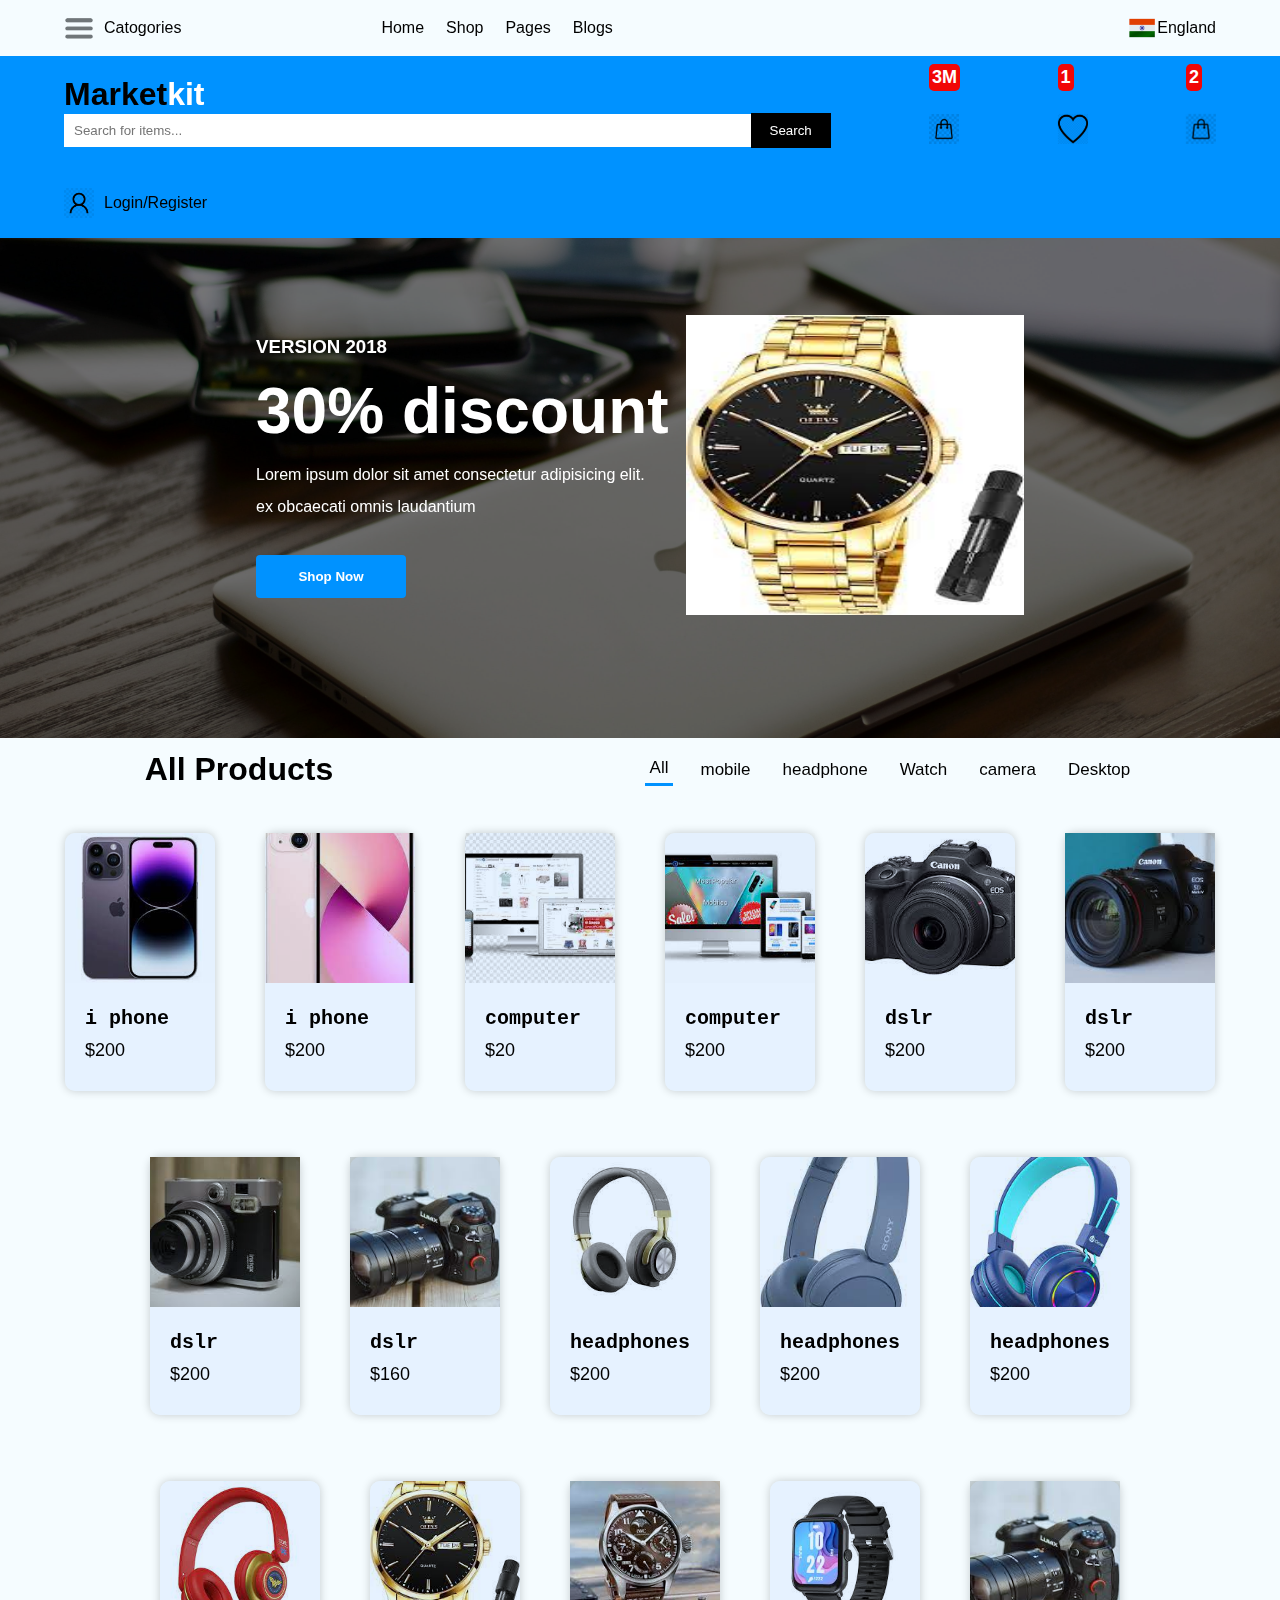
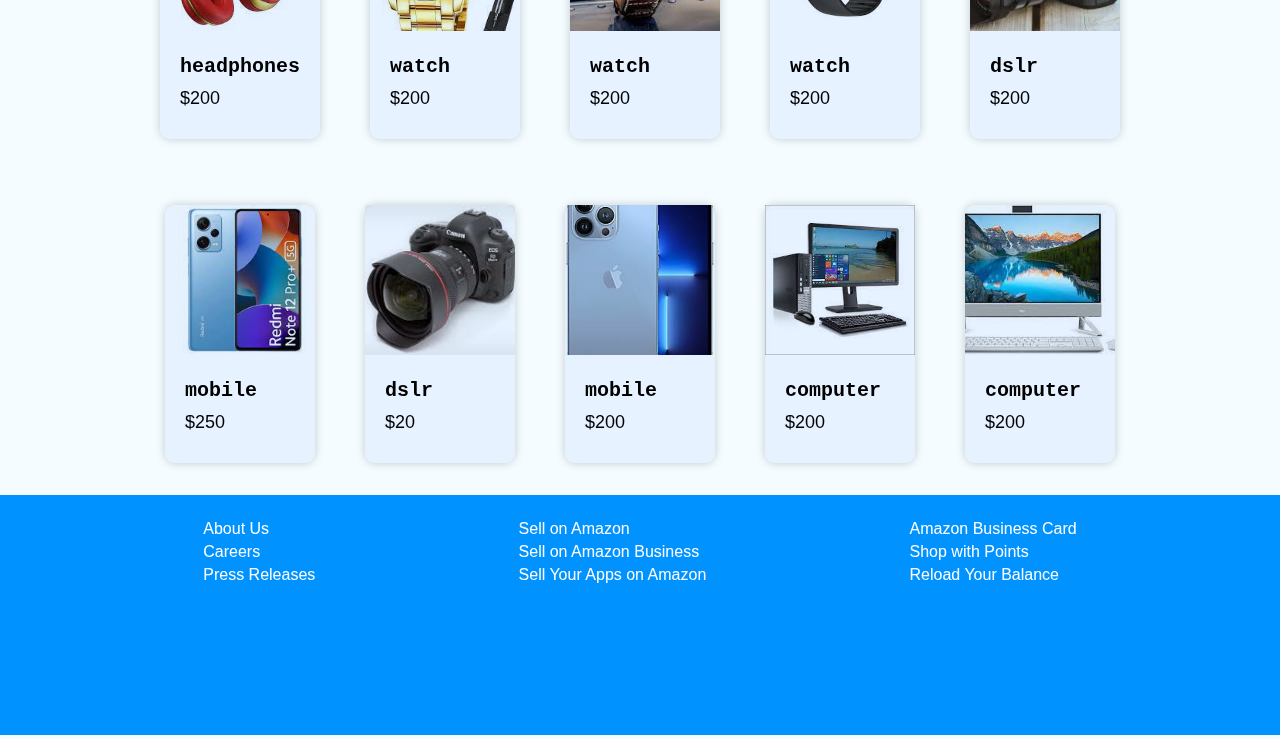
<file: index.html>
<!DOCTYPE html>
<html lang="en">

<head>
    <meta charset="UTF-8">
    <meta name="viewport" content="width=device-width, initial-scale=1.0">
    <title>E-commerce_2</title>
    <link rel="stylesheet" href="style.css">
    <link rel="stylesheet" href="responsive.css">
    <link rel="stylesheet" href="https://cdnjs.cloudflare.com/ajax/libs/font-awesome/5.15.3/css/all.min.css">

</head>

<body>
    <header>
        <nav class="flex nav">
            <div class="nav_1 flex">
                <div class="left flex icon_sim_gap">
                    <img src="resources/download.png" class="img_small" alt="">
                    <p>Catogories</p>
                </div>
                <ul class="flex sim_gap">
                    <li>Home</li>
                    <li>Shop</li>
                    <li>Pages</li>
                    <li>Blogs</li>
                </ul>
            </div>
            <div>
                <ul class="flex sim_gap">
                    <li class="flex">
                        <img class="img_small icon_sim_gap" src="resources/download (2).png" alt="">
                        <p> England</p>
                    </li>
                </ul>
            </div>
        </nav>

        <div class="blue">
            <div class="blue_items flex">
                <div class="b_left">
                    <h1><b>Market</b><span style="color:white;">kit</span></h1>
                </div>
                <div class="b_right flex sim_gap">
                    <div class="input">
                        <input type="text" class="search_bar" placeholder="Search for items..."><button class="search"
                            onclick="search_items()">Search</button>
                    </div>
                    <div><img class="img_small"
                            src="resources/pngtree-outline-bag-icon-symbol-isolated-png-image_1727847.jpg" alt="">
                        <h4 class="r">3M</h4>
                    </div>
                    <div><img class="img_small" src="resources/download (1).png" alt="">
                        <h4 class="r">1</h4>
                    </div>
                    <div><img class="img_small"
                            src="resources/pngtree-outline-bag-icon-symbol-isolated-png-image_1727847.jpg" alt="">
                        <h4 class="r">2</h4>
                    </div>
                    <div class="login flex icon_sim_gap">
                        <img class="img_small" src="resources/download.jpg" alt="">
                        Login/Register
                    </div>
                </div>
            </div>
        </div>
    </header>

    <section class="bg_img">
        <div class="txt flex">
            <div>
                <h3 style="color: #ffffff;">VERSION 2018</h3><br>
                <h1>30% discount</h1><br>
                <p>Lorem ipsum dolor sit amet consectetur adipisicing elit.
                    <br> ex obcaecati omnis laudantium
                </p><br>
                <button class="rm">Shop Now</button>
            </div>

            <div class="slider">
                <img class="slide" src="resources/wa_1.jpg"></img>
                <img class="slide" src="resources/wa_2.jpg"></img>
                <img class="slide" src="resources/wa_3.jpg"></img>
            </div>
    </section>


    <div class="filter_products flex sim_gap">
        <h1 class="ap"><span>All</span> Products</h1>
        <ul class="flex sim_gap ap">
            <li><button class="cat_btns" onclick="filterProducts('All')" value="All">All</button></li>
            <li><button class="cat_btns" onclick="filterProducts('mobile')" value="apple">mobile</button></li>
            <li><button class="cat_btns" onclick="filterProducts('headphone')" value="Headphones">headphone</button></li>
            <li><button class="cat_btns" onclick="filterProducts('watch')" value="Watch's">Watch</button></li>
            <li><button class="cat_btns" onclick="filterProducts('Camera')" value="Watch's">camera</button></li>
            <li><button class="cat_btns" onclick="filterProducts('desktop')" value="Desktops">Desktop</button></li>
        </ul>
    </div>
    <section class="cards">
        <!-- <div class="card">
            <img src="resources/ap_1.jpg" alt="Product Image" class="product-image">
            <div class="product-info">
                <h2 class="product-name">Product Name</h2>
                <div class="product-ratings" id="ratings"></div>
                <p class="product-price">$19.99</p>
            </div>
        </div> -->
    </section>

    <!-- footer begins -->
    <footer id="amazon-footer">
        <div class="footer-section">
            <h4>Get to Know Us</h4>
            <ul>
                <li>About Us</li>
                <li>Careers</li>
                <li>Press Releases</li>
                <!-- Add more list items here -->
            </ul>
        </div>
        <div class="footer-section">
            <h4>Make Money with Us</h4>
            <ul>
                <li>Sell on Amazon</li>
                <li>Sell on Amazon Business</li>
                <li>Sell Your Apps on Amazon</li>
                <!-- Add more list items here -->
            </ul>
        </div>
        <div class="footer-section">
            <h4>Amazon Payment Products</h4>
            <ul>
                <li>Amazon Business Card</li>
                <li>Shop with Points</li>
                <li>Reload Your Balance</li>
                <!-- Add more list items here -->
            </ul>
        </div>
        <!-- Add more footer sections as needed -->
    </footer>
    <!-- footer ends -->



    <script src="script.js"></script>
    <script src="oreder.js"></script>
</body>

</html>
</file>
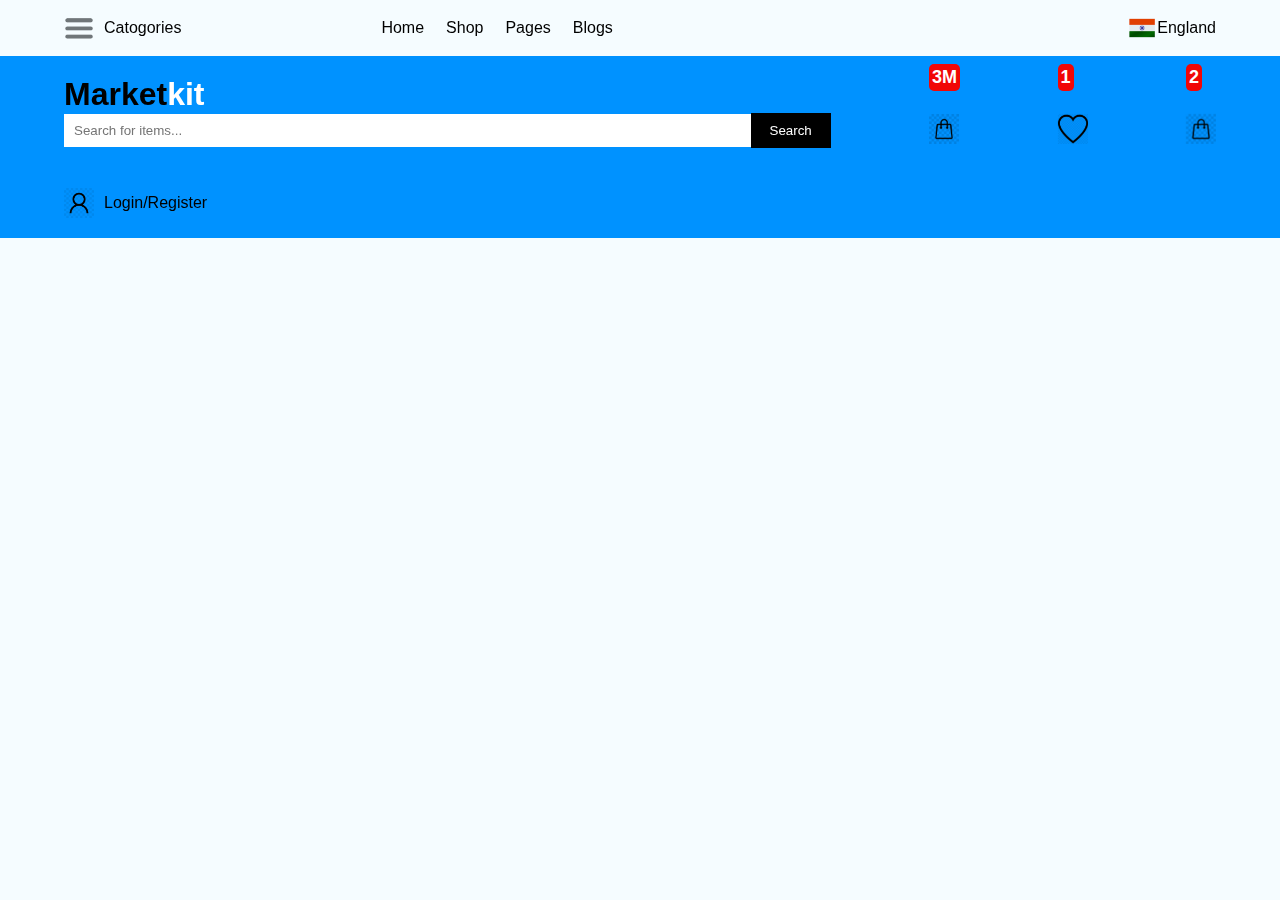
<file: order.html>
<!DOCTYPE html>
<html lang="en">
<head>
    <meta charset="UTF-8">
    <meta name="viewport" content="width=device-width, initial-scale=1.0">
    <title>Order_now</title>
    <link rel="stylesheet" href="style.css">
</head>
<body>
    <header>
        <nav class="flex nav">
            <div class="nav_1 flex">
                <div class="left flex icon_sim_gap">
                    <img src="resources/download.png" class="img_small" alt="">
                    <p>Catogories</p>
                </div>
                <ul class="flex sim_gap">
                    <li>Home</li>
                    <li>Shop</li>
                    <li>Pages</li>
                    <li>Blogs</li>
                </ul>
            </div>
            <div>
                <ul class="flex sim_gap">
                    <li class="flex">
                        <img class="img_small icon_sim_gap" src="resources/download (2).png" alt="">
                        <p> England</p>
                    </li>
                </ul>
            </div>
        </nav>

        <div class="blue">
            <div class="blue_items flex">
                <div class="b_left">
                    <h1><b>Market</b><span style="color:white;">kit</span></h1>
                </div>
                <div class="b_right flex sim_gap">
                    <div class="input">
                        <input type="text" class="search_bar" placeholder="Search for items..."><button class="search"
                            onclick="search_items()">Search</button>
                    </div>
                    <div><img class="img_small"
                            src="resources/pngtree-outline-bag-icon-symbol-isolated-png-image_1727847.jpg" alt="">
                        <h4 class="r">3M</h4>
                    </div>
                    <div><img class="img_small" src="resources/download (1).png" alt="">
                        <h4 class="r">1</h4>
                    </div>
                    <div><img class="img_small"
                            src="resources/pngtree-outline-bag-icon-symbol-isolated-png-image_1727847.jpg" alt="">
                        <h4 class="r">2</h4>
                    </div>
                    <div class="login flex icon_sim_gap">
                        <img class="img_small" src="resources/download.jpg" alt="">
                        Login/Register
                    </div>
                </div>
            </div>
        </div>
    </header>

    <section class="order">

    </section>

    <script src="oreder.js"></script>
</body>
</html>
</file>
<file: style.css>
* {
  margin: 0;
  padding: 0;
  font-family: Arial, Helvetica, sans-serif;
}

:root {
  --blue: #0092ff;
  --wht: rgb(245, 252, 255);
}

body {
  background-color: var(--wht);
  overflow-x: hidden;
}
.flex {
  display: flex;
  justify-content: space-between;
  align-items: center;
  flex-wrap: wrap ;
}

.img_small {
  width: 30px;
  height: 30px;
  mix-blend-mode: multiply;
}

ul li {
  list-style: none;
}

.sim_gap {
  gap: 22px;
}

.icon_sim_gap {
  gap: 10px;
}
header {
  position: sticky;
  top: 0;
  z-index: 999;
  background: var(--wht);
}

nav {
  max-width: 90vw;
  margin: 0 auto;
  padding: 8px 0;
}

.nav_1 {
  gap: 200px;
}

.blue {
  background-color: var(--blue);
}
.blue_items {
  max-width: 90%;
  margin: 0 auto;
  padding: 20px;
}
input {
  border: none;
  outline: none;
  height: 32.2px;
  width: 50em;
  padding: 0 10px;
}
.search {
  border: none;
  background-color: black;
  color: white;
  padding: 10px;
  width: 6em;

  cursor: pointer;
}

.b_right {
  gap: 40px;
}

h4 {
  background-color: rgb(241, 6, 6);
  color: white;
  text-align: center;
  font-size: 11px;
  width: fit-content;
  padding: 3px;
  border-radius: 5px;
  position: absolute;
  top: 64px;
}

/* section begins >>>>>>>> */

.bg_img .txt {
  width: 60%;
  height: fit-content;
  margin: 0 auto;
  line-height: 32px;
  padding: 6% 0;
  color: color(srgb red green blue);
}

.txt h1 {
  font-size: 4em;
  font-weight: bolder;
}
.rm {
  width: 150px;
  border-radius: 60px;
  padding: 14px 5px;
  background: var(--grncol);
  color: rgb(11, 11, 11);

  border: none;
  cursor: pointer;
}
.bg_img {
  position: relative;
  background-color: rgb(0 0 0 / 54%);
  width: 100vw;
  height: 500px;
  color: white;
}

.bg_img::before {
  content: "";
  background: url("resources/bg_1.jpg") no-repeat center center;
  background-attachment: fixed;
  background-size: cover;
  position: absolute;
  height: 500px;
  width: 100%;
  z-index: -1;
}
.rm {
  background-color: var(--blue);
  border: none;
  border-radius: 4px;
  color: white;
  font-weight: bolder;
}

/* section ENDS */

/* cards section starts >>>>>>>>>> */

.cards {
  margin: 24px auto;
  max-width: 90%;
  display: flex;
  flex-wrap: wrap;
  gap: 50px;
  justify-content: center;
}

.card {
  background-color: #d7e9ff7d;
  border-radius: 10px;
  box-shadow: 0 0 10px rgba(0, 0, 0, 0.2);
  width: fit-content;
  max-width: 300px;
  text-align: left;
  margin: 8px 0;
}

.product-image {
  width: 150px;
  height: 150px;
  object-fit: cover;
  mix-blend-mode: multiply;
}

.product-info {
  padding: 20px;
}

.product-name {
  font-family: monospace;
  font-size: 20px;
  margin: 0;
}

.product-price {
  font-size: 18px;
  margin: 10px 0;
}

.product-ratings {
  margin: 10px 0;
}

/* cards section ends >>>>>>>>>> */

/* category buttons starts >>>>>>>>> */
.cat_btns {
  background: none;
  /* border-radius: 10px; */
  padding: 5px 5px;
  cursor: pointer;
  border: none;
  /* width: 6.5em; */
  font-size: 17px;
}

/* category buttons ends >>>>>>>>> */

.active {
  /* background-color: var(--blue); */
  /* color: white; */
  border-bottom:3px solid var(--blue);
}

.ap {
  margin: 10px auto;
  max-width: 90%;
}

.hide {
  display: none;
}

/* slider */
.slider {
  display: flex;
  width: 44%;
  overflow: hidden;
}

.slide {
  flex: 0 0 100%;
  height: 300px;
  transition: transform 0.5s;
  background-size: cover;
  background-position: center;
}


/* footer begins */
#amazon-footer {
  /* background-color: #232f3e; */
  background-color: var(--blue);
  color: #fff;
  display: flex;
  justify-content: space-evenly;
  padding: 20px;
  /* width: 100%; */
  height: 200px;
}

.footer-section {
  /* flex: 1; */
  padding: 0 20px;
}

h4 {
  font-size: 18px;
  margin: 0;
}

ul {
  list-style: none;
  padding: 0;
}

li {
  margin: 5px 0;
}

/* footer ends */
</file>
<file: responsive.css>
@media screen and (max-width: 900px) {
    .search_bar{
        max-width: 100px;
        padding: 0px 10px;
        height: px;
        border-radius: 10px 0px 0px 10px;

    }
    .search{
        width: 5em;
        border-radius: 0 10px 10px 0;
    }
    .txt{
        text-align: center;
    }
    .txt>div h1{
        font-size: 35px;
    }
    .slider{
        display: none;
    }
    .nav{
        display: none;
    }
    .blue_items{
        gap: 0px;
    }
    .b_right{
        gap: 0px;
    }
    .b_left{
        font-size: 15px;
    }
    .img_small{
      display: none;
    }
    .r,.login{
        display: none;
    }
}
</file>
